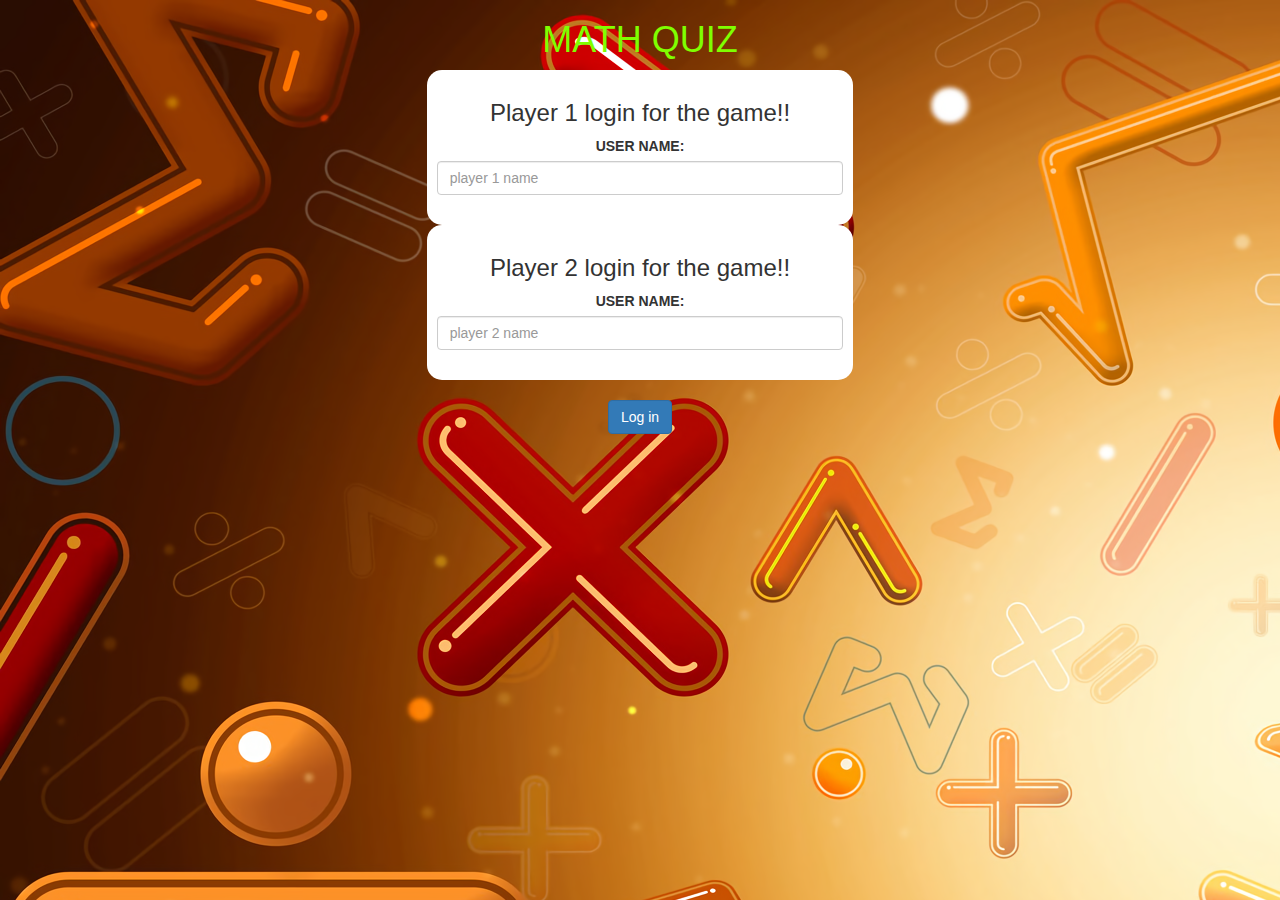
<file: index.html>
<html>
    <head>
        <title>
            MATH QUIZ GAME
        </title>
        <meta name="viewport" content="width=device-width, initial-scale=1">
         <link rel="stylesheet" href="https://maxcdn.bootstrapcdn.com/bootstrap/3.4.0/css/bootstrap.min.css">
          <script src="https://ajax.googleapis.com/ajax/libs/jquery/3.4.1/jquery.min.js"></script>
           <script src="https://maxcdn.bootstrapcdn.com/bootstrap/3.4.0/js/bootstrap.min.js"></script>
            <link rel="stylesheet" type="text/css" href="game.css">
             <script src="game_login.js"></script>
    </head>
    <body>
        <center>
            <h1>
                MATH QUIZ
            </h1>
            <div class="col-lg-4 col-sm-8 col-xs-11 login_div1">
                <h3>
                    Player 1 login for the game!!
                </h3>
                <label>
                    USER NAME:
                </label>
                <input type="text" id="player1_input" class="form-control" placeholder="player 1 name">
                <br>
            </div>
            <div class="col-lg-4 col-sm-8 col-xs-11 login_div2">
                <h3>
                    Player 2 login for the game!!
                </h3>
                <label>
                    USER NAME:
                </label>
                <input type="text" id="player2_input" class="form-control" placeholder="player 2 name">
                <br>
            </div>
            <br>
            <button class="btn btn-primary" onclick="addUser()">Log in</button>
        </center>
    </body>
</html>
</file>
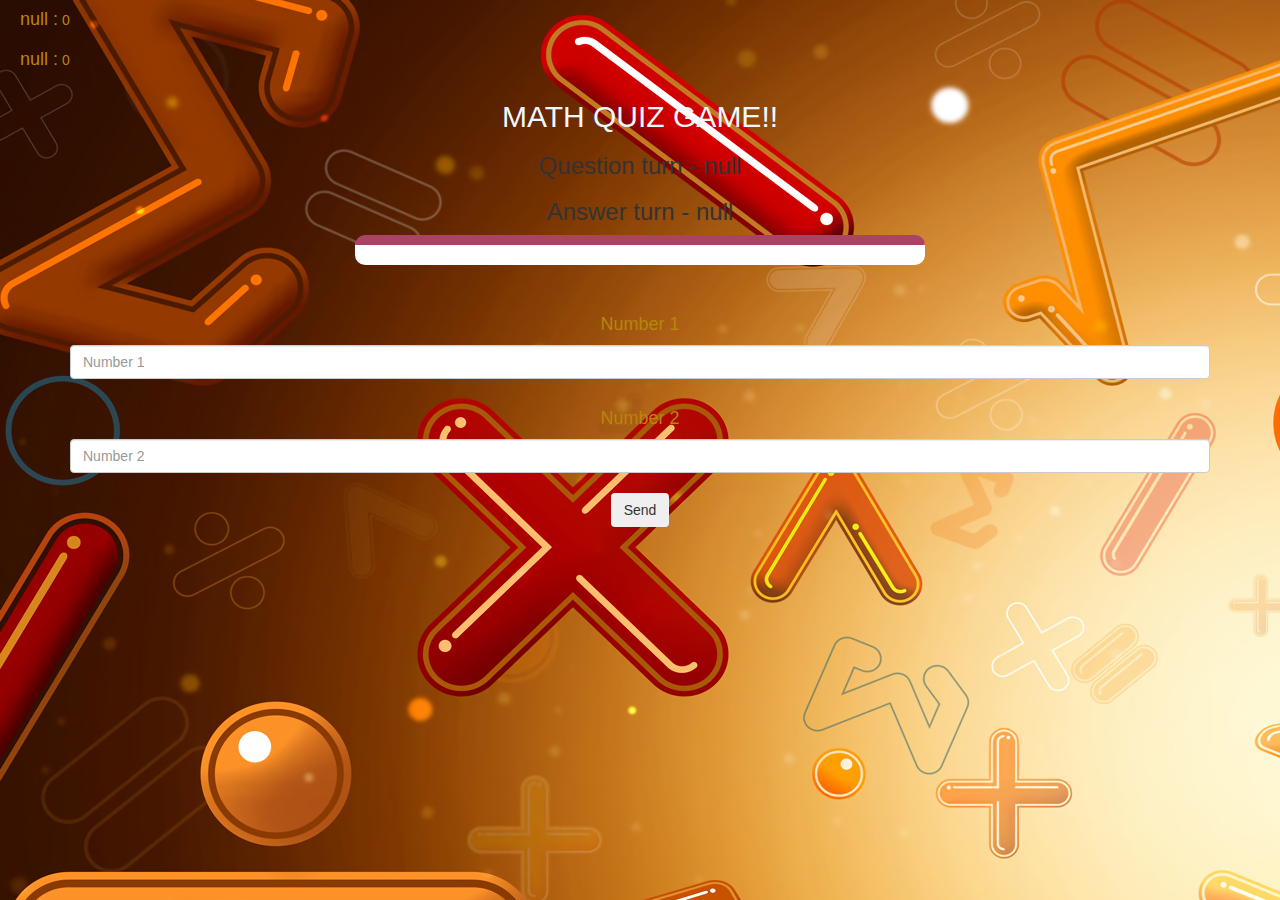
<file: game_page.html>
<html>
    <head>
        <title>
            MATH QUIZ GAME
        </title>
        <meta name="viewport" content="width=device-width, initial-scale=1">
         <link rel="stylesheet" href="https://maxcdn.bootstrapcdn.com/bootstrap/3.4.0/css/bootstrap.min.css">
          <script src="https://ajax.googleapis.com/ajax/libs/jquery/3.4.1/jquery.min.js"></script>
           <script src="https://maxcdn.bootstrapcdn.com/bootstrap/3.4.0/js/bootstrap.min.js"></script>
            <link rel="stylesheet" type="text/css" href="game.css">
             
    </head>
    <body>
        <h4 id="player1_name"></h4> <span id="player1_score"></span>
        <br>
        <h4 id="player2_name"></h4> <span id="player2_score"></span>
        <div class="container">
            <center>
                <h2 style="color:aliceblue";>MATH QUIZ GAME!!</h2>
                </h2>
                <h3 id="player_question"></h3>
                <h3 id="player_answer"></h3>
                <div id="output" class="col-lg-6"></div>
                <br><br>
                <h4>Number 1</h4>
                <input type="text" id="Number1" class="form-control" placeholder="Number 1">
                <br>
                <h4>Number 2</h4>
                <input type="text" id="Number2" class="form-control" placeholder="Number 2">
                <br>
                <button onclick="send()" class="btn btn-sucess">Send</button>
            </center>

        </div>
        <script src="game_page.js"></script>
        </body>
        </html>
</file>
<file: game.css>
.login_div1 , .login_div2
 { background: white; padding: 10px; float: none; border-radius: 15px; }

 #player1_name , #player2_name { display: inline-block; margin-left: 20px; }
 body{
     background-image: url("MATH.png");
     background-color: aquamarine;
 }
  #word { width: 60%; }
  #word_display { letter-spacing: 5px; }
  
   #output { background: white; border-radius: 10px; border-top: 10px solid #AA4465; padding: 10px; float: none; text-align: left; }
   h1{
       color:chartreuse
   }
   h4,span{
       color:darkgoldenrod
   }
</file>
